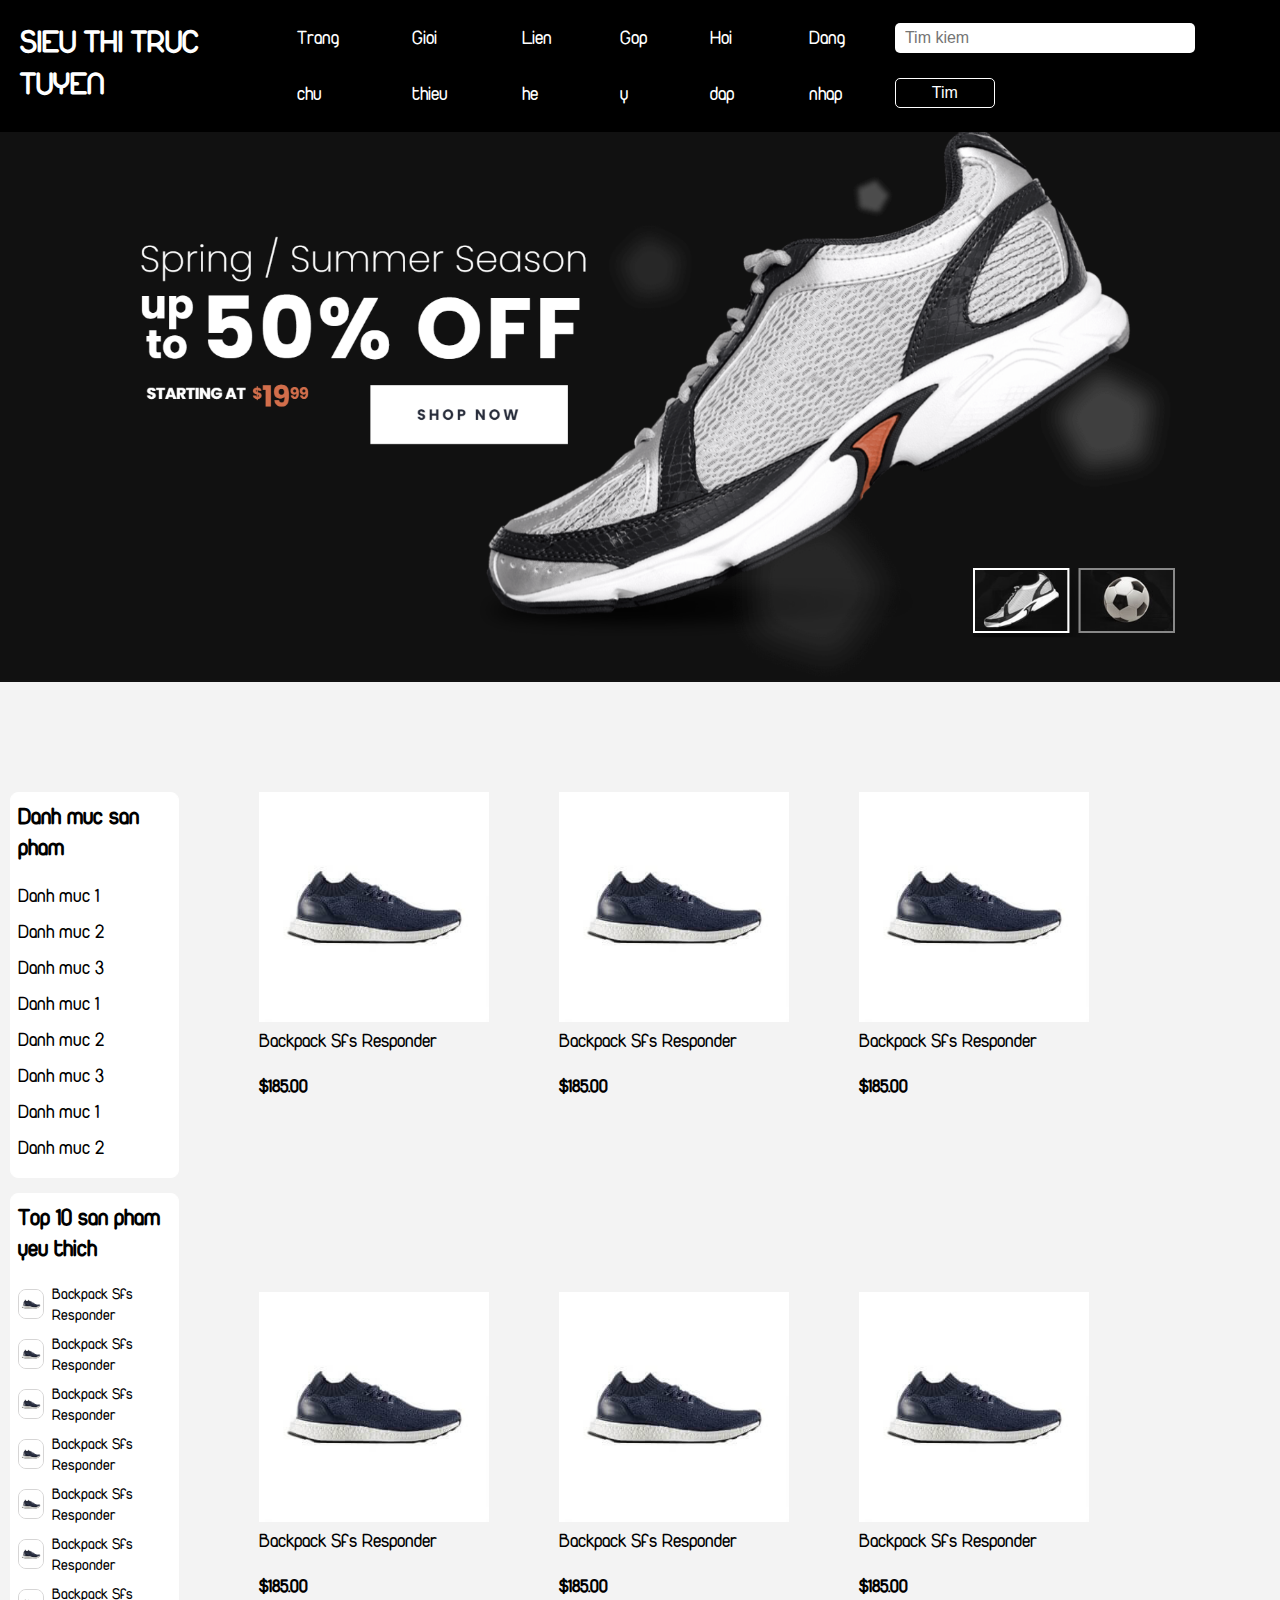
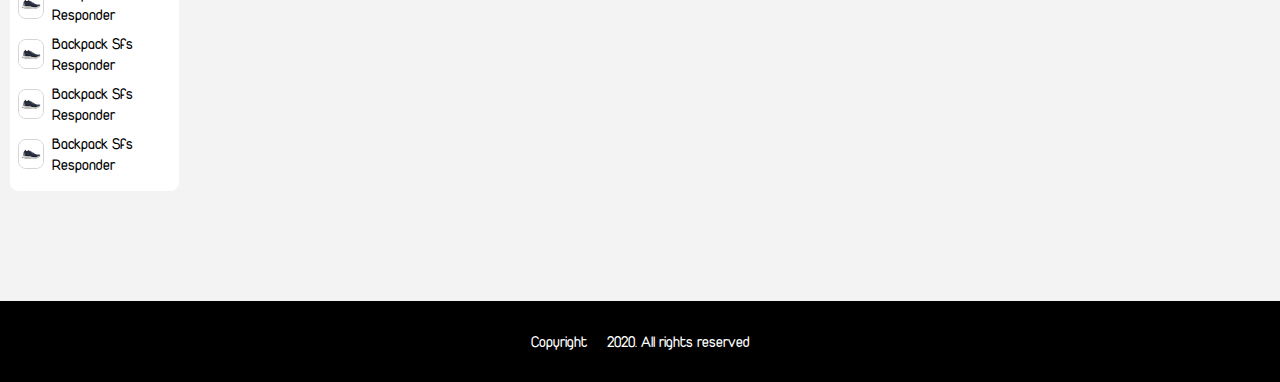
<file: layout/index.html>
<!DOCTYPE html>
<html lang="en">
<head>
    <meta charset="UTF-8">
    <meta name="viewport" content="width=device-width, initial-scale=1.0">
    <title>Document</title>
    <link rel="stylesheet" href="./style.css">
</head>
<body >
    <header>
        <div class="td">
            <h1>SIEU THI TRUC TUYEN</h1>
        </div>
        <div class="menu">
            <ul>
                <li><a href="">Trang chu</a></li>
                <li><a href="">Gioi thieu</a></li>
                <li><a href="">Lien he</a></li>
                <li><a href="">Gop y</a></li>
                <li><a href="">Hoi dap</a></li>
                <li><a href="login.html">Dang nhap</a></li>
            </ul>
        </div>
        <form action="" class="search" >
            <input type="text" name="" id="" placeholder="Tim kiem" required>
            <button>Tim</button>
        </form>
    </header>
    <svg width="80" height="75">

    </svg>
    <div class="slide-show">
        <div class="list-images">
            <img src="img/2.png" alt="" id="anh">
            <img src="img/1.png" alt="" id="anh">
            <img src="img/2.png" alt="" id="anh">
            <img src="img/1.png" alt="" id="anh">
            <img src="img/2.png" alt="" id="anh">
            <img src="img/1.png" alt="" id="anh">
            <img src="img/2.png" alt="" id="anh">
            <img src="img/1.png" alt="" id="anh">
            <img src="img/2.png" alt="" id="anh">
            <img src="img/1.png" alt="" id="anh">
            <img src="img/2.png" alt="" id="anh">
            <img src="img/1.png" alt="" id="anh">
            <img src="img/2.png" alt="" id="anh">
            <img src="img/1.png" alt="" id="anh">
            <img src="img/2.png" alt="" id="anh">
            <img src="img/1.png" alt="" id="anh">
            <img src="img/2.png" alt="" id="anh">
            <img src="img/1.png" alt="" id="anh">
            <img src="img/2.png" alt="" id="anh">
            <img src="img/1.png" alt="" id="anh">
            <img src="img/2.png" alt="" id="anh">
            <img src="img/1.png" alt="" id="anh">
            <img src="img/2.png" alt="" id="anh">
            <img src="img/1.png" alt="" id="anh">
        </div>
    </div>
        
    
    <main>
        <aside>
            <div class="danhmuc">
                <h3>Danh muc san pham</h3>
            <ul>
                <li><a href="">Danh muc 1</a></li>
                <li><a href="">Danh muc 2</a></li>
                <li><a href="">Danh muc 3</a></li>
                <li><a href="">Danh muc 1</a></li>
                <li><a href="">Danh muc 2</a></li>
                <li><a href="">Danh muc 3</a></li>
                <li><a href="">Danh muc 1</a></li>
                <li><a href="">Danh muc 2</a></li>
            
            </ul>
            </div>
            
            <div class="top">
                <h3>Top 10 san pham yeu thich</h3>
                <div class="top-sp">
                    <img src="img/demo18/products/product-1.jpg" alt="">
                    <a href="">Backpack Sfs Responder</a>
                </div>
                <div class="top-sp">
                    <img src="img/demo18/products/product-1.jpg" alt="">
                    <a href="">Backpack Sfs Responder</a>
                </div>
                <div class="top-sp">
                    <img src="img/demo18/products/product-1.jpg" alt="">
                    <a href="">Backpack Sfs Responder</a>
                </div>
                <div class="top-sp">
                    <img src="img/demo18/products/product-1.jpg" alt="">
                    <a href="">Backpack Sfs Responder</a>
                </div>
                <div class="top-sp">
                    <img src="img/demo18/products/product-1.jpg" alt="">
                    <a href="">Backpack Sfs Responder</a>
                </div>
                <div class="top-sp">
                    <img src="img/demo18/products/product-1.jpg" alt="">
                    <a href="">Backpack Sfs Responder</a>
                </div>
                <div class="top-sp">
                    <img src="img/demo18/products/product-1.jpg" alt="">
                    <a href="">Backpack Sfs Responder</a>
                </div>
                <div class="top-sp">
                    <img src="img/demo18/products/product-1.jpg" alt="">
                    <a href="">Backpack Sfs Responder</a>
                </div>
                <div class="top-sp">
                    <img src="img/demo18/products/product-1.jpg" alt="">
                    <a href="">Backpack Sfs Responder</a>
                </div>
                <div class="top-sp">
                    <img src="img/demo18/products/product-1.jpg" alt="">
                    <a href="">Backpack Sfs Responder</a>
                </div>
                
            </div>
           
        </aside>
        <article>
            <div class="sanpham">
                
                <div class="sp">
                    <img src="img/demo18/products/product-1.jpg" alt="">
                    <p><a href="">Backpack Sfs Responder</a></p>
                    <h3>$185.00</h3>
                </div>
                
                
                <div class="sp">
                    <img src="img/demo18/products/product-1.jpg" alt="">
                    <p><a href="">Backpack Sfs Responder</a></p>
                    <h3>$185.00</h3>
                </div>
                <div class="sp">
                    <img src="img/demo18/products/product-1.jpg" alt="">
                    <p><a href="">Backpack Sfs Responder</a></p>
                    <h3>$185.00</h3>
                </div>
                <div class="sp">
                    <img src="img/demo18/products/product-1.jpg" alt="">
                    <p><a href="">Backpack Sfs Responder</a></p>
                    <h3>$185.00</h3>
                </div>
                <div class="sp">
                    <img src="img/demo18/products/product-1.jpg" alt="">
                    <p><a href="">Backpack Sfs Responder</a></p>
                    <h3>$185.00</h3>
                </div>
                <div class="sp">
                    <img src="img/demo18/products/product-1.jpg" alt="">
                    <p><a href="">Backpack Sfs Responder</a></p>
                    <h3>$185.00</h3>
                </div>
                             
            </div>
            
        </article>
    </main>
    <footer>
        <p>Copyright © 2020. All rights reserved</p>
    </footer>
</body>
</html>
<script>
//   var listImages = document.querySelector('.list-images')
//   var imgs = document.getElementsByTagName('img')
//   var length = imgs.length
//   var current = 0;

//   setInterval(() => {
//     if (current == length - 1) {
//        current = 0;
//        listImages.style.transform = `translateX(0px)`
//     }else{
//         current++
//         let width = imgs[0].offsetWidth
//         listImages.style.transform = `translateX(${ width * -1 * current}px)`
//     }
// }    , 4000
// )

var x = ['img/2.png','img/1.png'];
var i = 0;
var interval;
var img = document.querySelector('img');
var length = x.length;
// function next(){
//     i++;
//     if(i >= x.length){
//         i = 0;
//     }
//     document.querySelector('img').src = x[i];
// }

setInterval(function(){
    i++;
    if(i >= x.length){
        i = 0;
    }
    img.src = x[i];
}, 4000);


// function start(){
//     interval = setInterval(next, 4000); 
// }

// start();

</script>
</file>
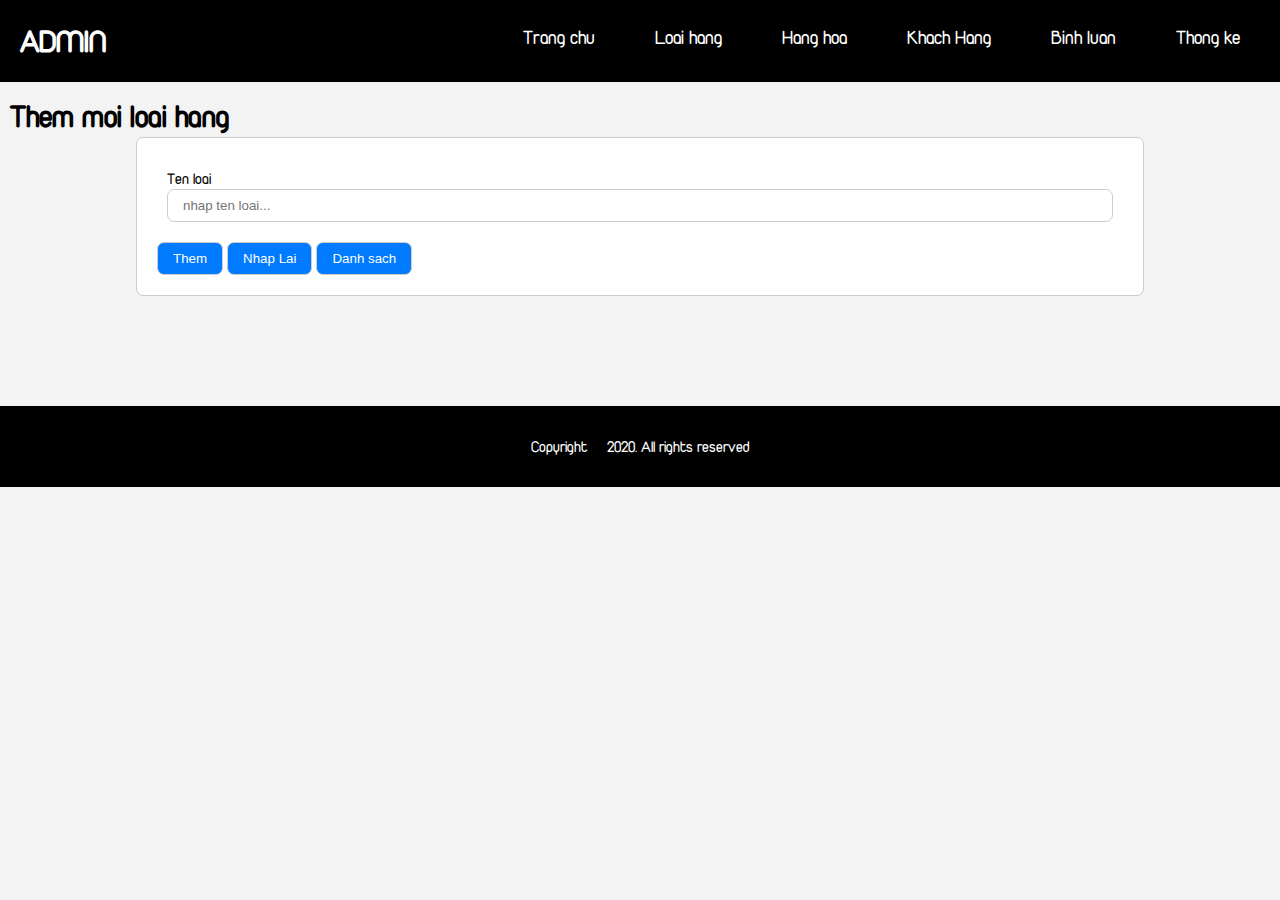
<file: layout/admin.html>
<!DOCTYPE html>
<html lang="en">
<head>
    <meta charset="UTF-8">
    <meta name="viewport" content="width=device-width, initial-scale=1.0">
    <title>Document</title>
    <link rel="stylesheet" href="./style.css">
</head>
<body>
    <header class="header-admin">
        <div class="td">
            <h1>ADMIN</h1>
        </div>
        <div class="menu">
            <ul>
                <li><a href="admin.html">Trang chu</a></li>
                <li><a href="danhmuc.html">Loai hang</a></li>
                <li><a href="">Hang hoa</a></li>
                <li><a href="">Khach Hang</a></li>
                <li><a href="">Binh luan</a></li>
                <li><a href="">Thong ke</a></li>
            </ul>
        </div>
        
    </header>
<section>
    <svg width="80" height="80"   >

    </svg>
</section>
    <div class="row">
        <div class="row-header" >
            <h1>Them moi loai hang</h1>
        </div>
        <div class="row-content">
            <form action="" method="post">
                <div class="row">
                    <label for="">Ten loai</label><br>
                    <input type="text" name="tenloai" placeholder="nhap ten loai...">
                </div>
                <div class="row-btn">
                    <input type="submit" value="Them">
                    <input type="reset" value="Nhap Lai">
                    <a href="danhmuc.html"><input type="button" value="Danh sach"></a>
                </div>
                
            </form>
        </div>
    </div>
    <footer>
        <p>Copyright © 2020. All rights reserved</p>
    </footer>
</body>
</html>
</file>
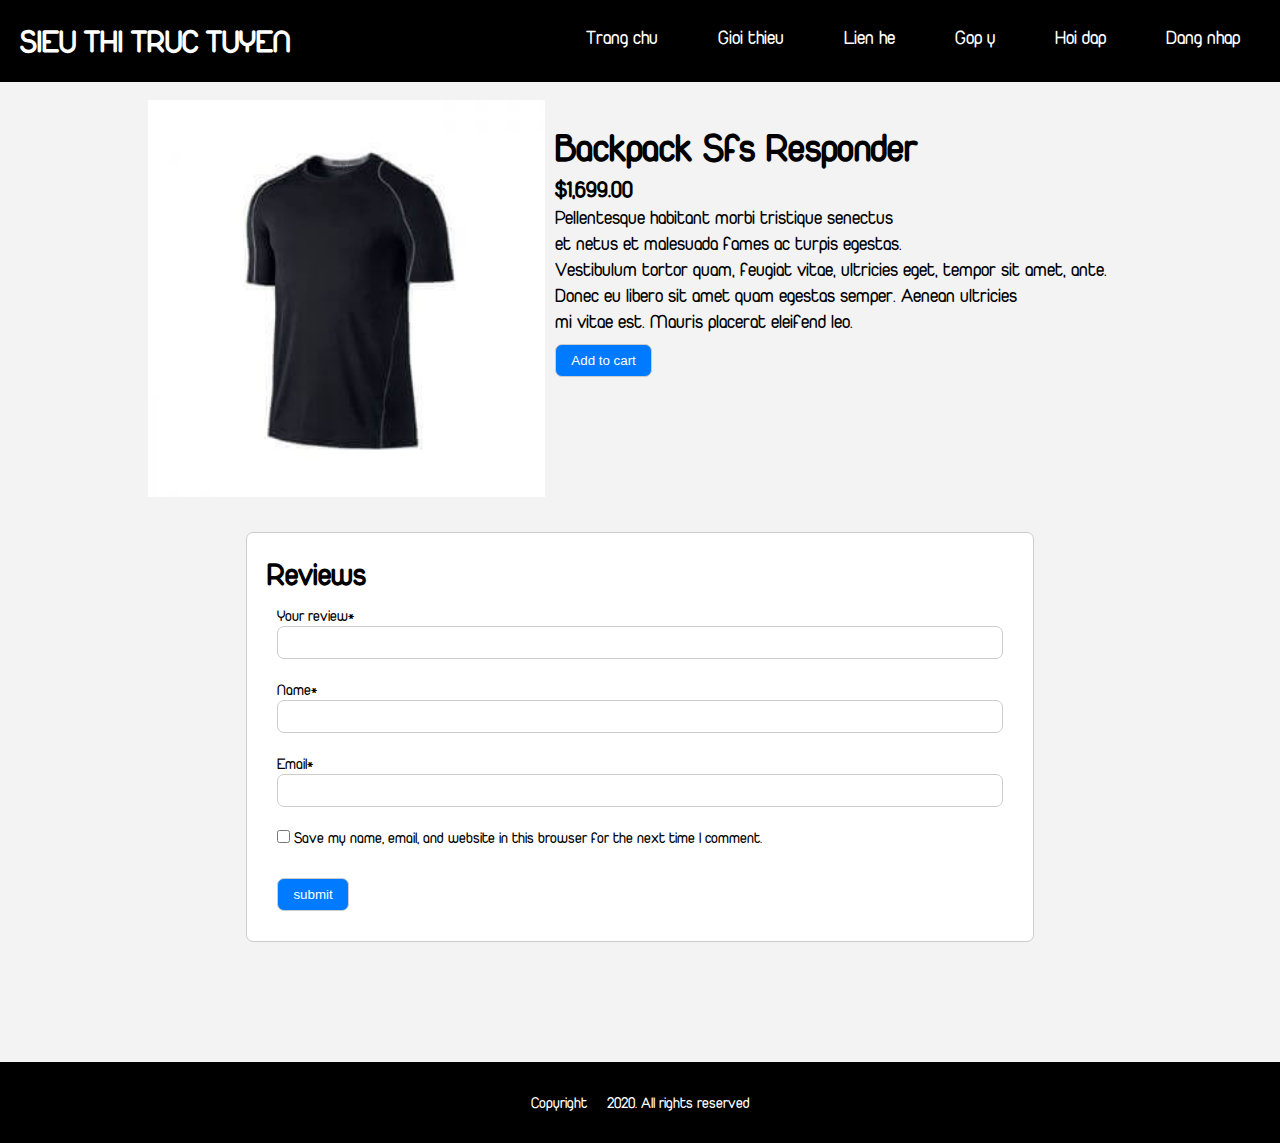
<file: layout/chitiet.html>
<!DOCTYPE html>
<html lang="en">
<head>
    <meta charset="UTF-8">
    <meta name="viewport" content="width=device-width, initial-scale=1.0">
    <title>Document</title>
    <link rel="stylesheet" href="./style.css">
</head>
<body >
    <header>
        <div class="td">
            <h1>SIEU THI TRUC TUYEN</h1>
        </div>
        <div class="menu">
            <ul>
                <li><a href="index.html">Trang chu</a></li>
                <li><a href="">Gioi thieu</a></li>
                <li><a href="">Lien he</a></li>
                <li><a href="">Gop y</a></li>
                <li><a href="">Hoi dap</a></li>
                <li><a href="login.html">Dang nhap</a></li>
            </ul>
        </div>
       
    </header>
    <svg width="80" height="75">

    </svg>
    <div class="product-content">
        <div class="product">
            <div class="detail">
                <div class="detail-image">
                    <img src="img/demo18/products/product-10.jpg" alt="">
                </div>
                <div class="detail-content">
                    <h1>
                        Backpack Sfs Responder</h1>
                        <h3>$1,699.00</h3>
                        <p>Pellentesque habitant morbi tristique senectus <br> 
                            et netus et malesuada fames ac turpis egestas. <br>Vestibulum tortor quam, feugiat vitae, 
                            ultricies eget, tempor sit amet, ante. <br>Donec eu libero sit amet quam egestas semper.
                             Aenean ultricies <br> mi vitae est. Mauris placerat eleifend leo.</p>
                        
                        <button>Add to cart</button>
                
                    </div>
            </div>
        </div>

        <div class="review-content">
            

            

            
        </div>
        <div class="row-content">
            <h1>Reviews</h1>
            <form action="">
                <div class="row">
                    <label for="">Your review*</label><br>
                    <input type="text" name="" id="">
                </div>
                <div class="row">
                    <label for="">Name*</label><br>
                    <input type="text" name="" id="">
                </div>
                <div class="row">
                    <label for="">Email*</label><br>
                    <input type="email" name="" id="">
                </div>
                <div class="row">
                    <input type="checkbox" name="" id=""> Save my name, email, and website in this browser for the next time I comment.
                </div>
                <div class="row">
                    
                    <input type="submit" value="submit">
                </div>
            </form>
        </div>
    </div>
    <footer>
        <p>Copyright © 2020. All rights reserved</p>
    </footer>
</body>
</html>
</file>
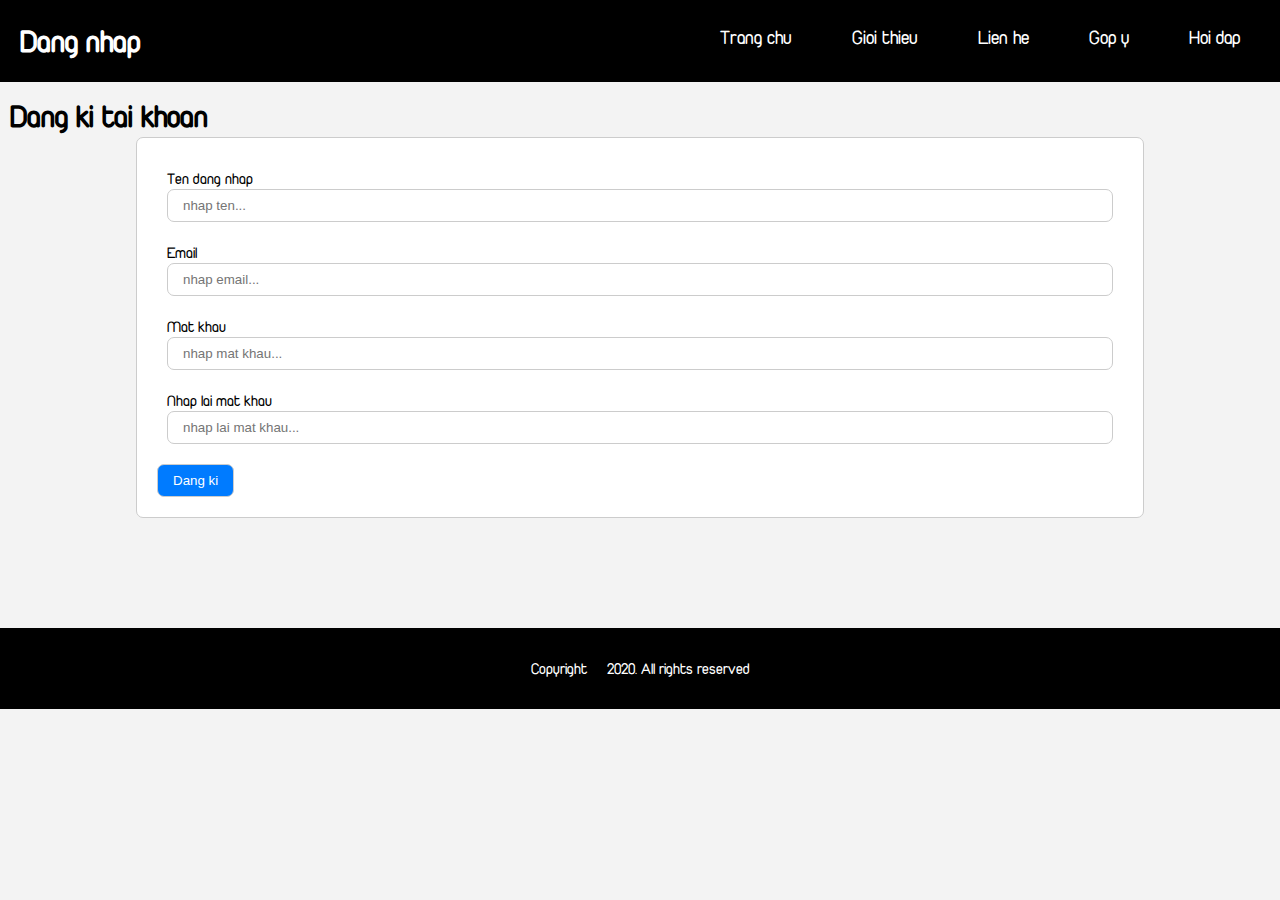
<file: layout/dangki.html>
<!DOCTYPE html>
<html lang="en">
<head>
    <meta charset="UTF-8">
    <meta name="viewport" content="width=device-width, initial-scale=1.0">
    <title>Document</title>
    <link rel="stylesheet" href="./style.css">
</head>
<body>
    <header class="header-admin">
        <div class="td">
            <h1>Dang nhap</h1>
        </div>
        <div class="menu">
            <ul>
                <li><a href="index.html">Trang chu</a></li>
                <li><a href="">Gioi thieu</a></li>
                <li><a href="">Lien he</a></li>
                <li><a href="">Gop y</a></li>
                <li><a href="">Hoi dap</a></li>
            </ul>
        </div>
        
    </header>
<section>
    <svg width="80" height="80"   >

    </svg>
</section>
    <div class="row">
        <div class="row-header" >
            <h1>Dang ki tai khoan</h1>
        </div>
        <div class="row-content">
            <form action="" method="post">
                
                <div class="row">
                    <label for="">Ten dang nhap</label><br>
                    <input type="text" name="ten" placeholder="nhap ten...">
                </div>
                <div class="row">
                    <label for="">Email</label><br>
                    <input type="email" name="email" placeholder="nhap email...">
                </div>
                <div class="row">
                    <label for="">Mat khau</label><br>
                    <input type="text" name="pass" placeholder="nhap mat khau...">
                </div>

                <div class="row">
                    <label for="">Nhap lai mat khau</label><br>
                    <input type="text" name="repass" placeholder="nhap lai mat khau...">
                </div>
   
                <div class="row-btn">
                   <button>Dang ki</button>
                </div>
                
            </form>
        </div>
    </div>
    <footer>
        <p>Copyright © 2020. All rights reserved</p>
    </footer>
</body>
</html>
</file>
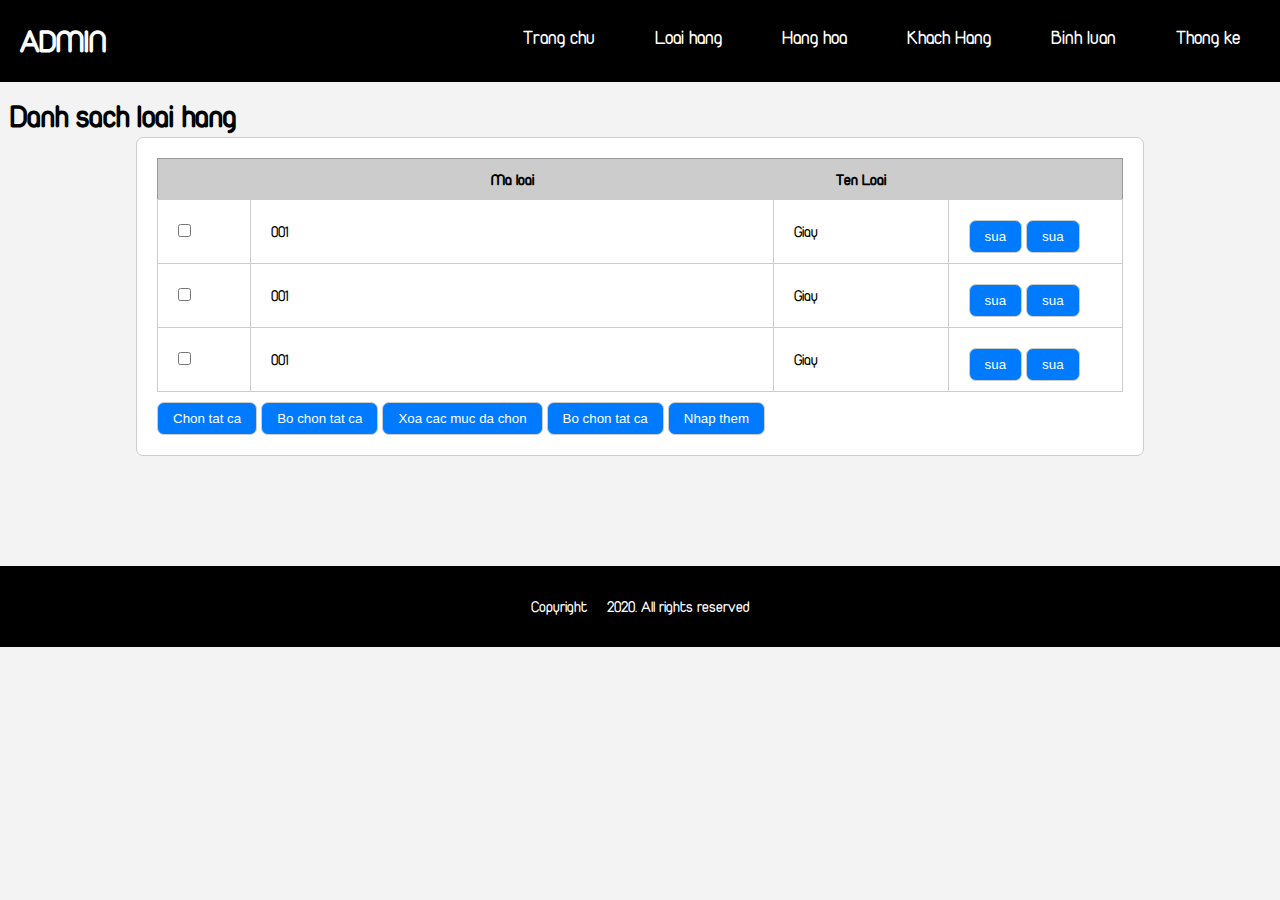
<file: layout/danhmuc.html>
<!DOCTYPE html>
<html lang="en">
<head>
    <meta charset="UTF-8">
    <meta name="viewport" content="width=device-width, initial-scale=1.0">
    <title>Document</title>
    <link rel="stylesheet" href="./style.css">
</head>
<body>
    <header>
        <div class="td">
            <h1>ADMIN</h1>
        </div>
        <div class="menu">
            <ul>
                <li><a href="admin.html">Trang chu</a></li>
                <li><a href="danhmuc.html">Loai hang</a></li>
                <li><a href="">Hang hoa</a></li>
                <li><a href="">Khach Hang</a></li>
                <li><a href="">Binh luan</a></li>
                <li><a href="">Thong ke</a></li>
            </ul>
        </div>
        
    </header>
    <section>
        <svg width="80" height="80"   >

        </svg>
</section>
    <div class="row">
        <div class="row-header">
            <h1>Danh sach loai hang</h1>
        </div>
        <div class="row-content">
            <form action="" method="post">
                <div class="row-tb">
                   <table>
                        <tr>
                            <th></th>
                            <th>Ma loai</th>
                            <th>Ten Loai</th>
                            <th></th>
                        </tr>
                        <tr>
                            <td><input type="checkbox"></td>
                            <td>001</td>
                            <td>Giay</td>
                            <td><input type="button" value="sua">
                                <input type="button" value="sua"></td>
                        </tr>
                        <tr>
                            <td><input type="checkbox"></td>
                            <td>001</td>
                            <td>Giay</td>
                            <td><input type="button" value="sua">
                                <input type="button" value="sua"></td>
                        </tr>
                        <tr>
                            <td><input type="checkbox"></td>
                            <td>001</td>
                            <td>Giay</td>
                            <td><input type="button" value="sua">
                                <input type="button" value="sua"></td>
                        </tr>
                   </table>
                </div>
                <div class="row-btn">
                    <input type="button" value="Chon tat ca">
                    <input type="button" value="Bo chon tat ca">
                    <input type="button" value="Xoa cac muc da chon">
                    <input type="button" value="Bo chon tat ca">
                    <a href="admin.html"><input type="button" value="Nhap them"></a>
                </div>
                
            </form>
        </div>
    </div>
    <footer>
        <p>Copyright © 2020. All rights reserved</p>
    </footer>
</body>
</html>
</file>
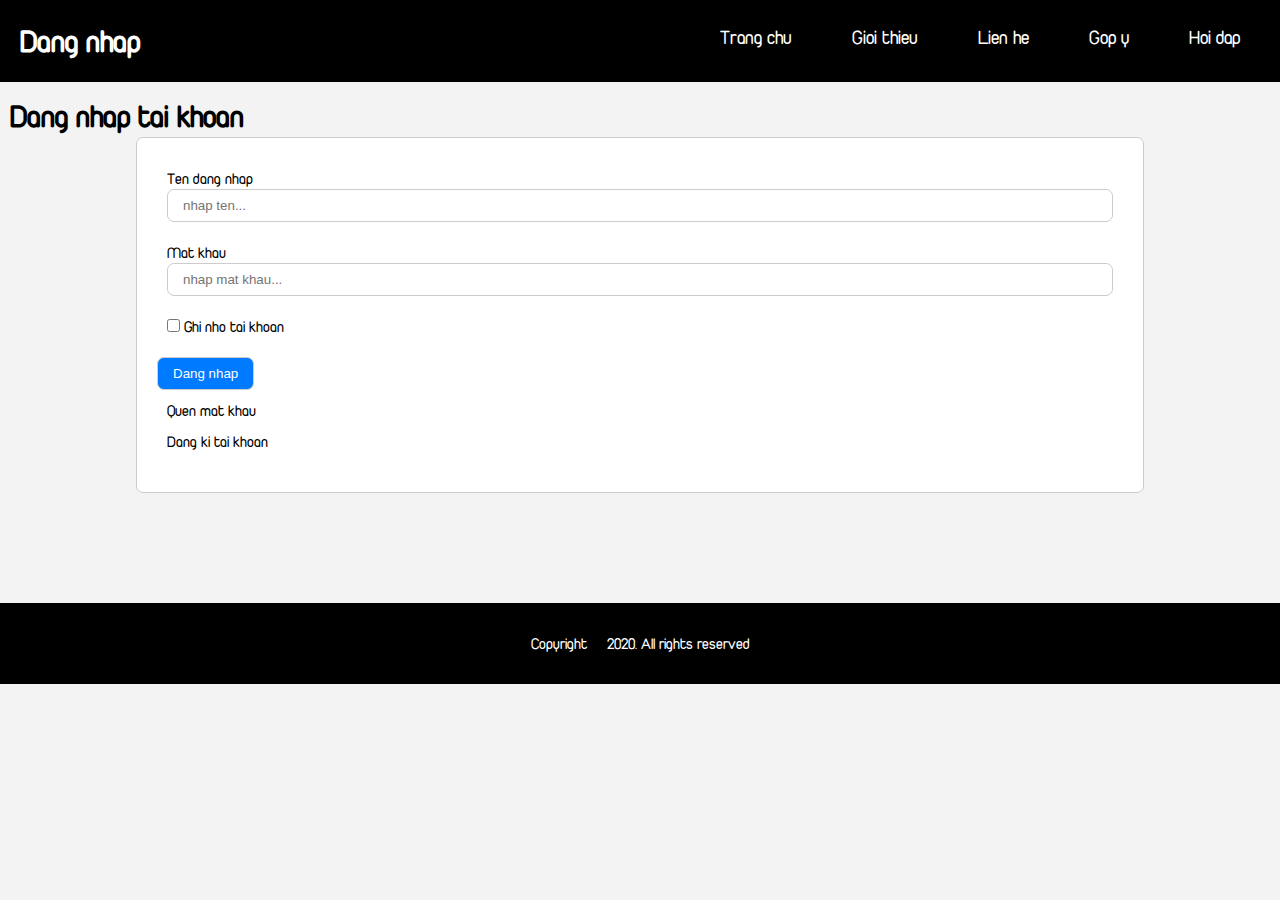
<file: layout/login.html>
<!DOCTYPE html>
<html lang="en">
<head>
    <meta charset="UTF-8">
    <meta name="viewport" content="width=device-width, initial-scale=1.0">
    <title>Document</title>
    <link rel="stylesheet" href="./style.css">
</head>
<body>
    <header class="header-admin">
        <div class="td">
            <h1>Dang nhap</h1>
        </div>
        <div class="menu">
            <ul>
                <li><a href="index.html">Trang chu</a></li>
                <li><a href="">Gioi thieu</a></li>
                <li><a href="">Lien he</a></li>
                <li><a href="">Gop y</a></li>
                <li><a href="">Hoi dap</a></li>
            </ul>
        </div>
        
    </header>
<section>
    <svg width="80" height="80"   >

    </svg>
</section>
    <div class="row">
        <div class="row-header" >
            <h1>Dang nhap tai khoan</h1>
        </div>
        <div class="row-content">
            <form action="" method="post">
                <div class="row">
                    <label for="">Ten dang nhap</label><br>
                    <input type="text" name="ten" placeholder="nhap ten...">
                </div>
                <div class="row">
                    <label for="">Mat khau</label><br>
                    <input type="text" name="pass" placeholder="nhap mat khau...">
                </div>
                <div class="row">
                    <input type="checkbox" name="ten" placeholder="nhap ten...">  Ghi nho tai khoan
                </div>
                
                <div class="row-btn">
                   <button>Dang nhap</button>
                </div>
                <div class="row">
                    <p><a href="dangki.html">Quen mat khau</a></p>  
                    <p><a href="">Dang ki tai khoan</a></p>
                </div>
            </form>
        </div>
    </div>
    <footer>
        <p>Copyright © 2020. All rights reserved</p>
    </footer>
</body>
</html>
</file>
<file: layout/style.css>
* {
    margin: 0;
    padding: 0;
    box-sizing: border-box;
}

body {
    font-family: 'myfont';
    background-color:rgb(243, 243, 243);
}
@font-face {
    font-family: 'myfont';
    src: url(font/UTM\ Duepuntozero.ttf);
}
header {
    background-color: black;
    color: white;
    padding: 10px;
    position: fixed;
   
    width: 100%;
    display: flex;
    justify-content: space-between;
   
}
header .search{
    line-height: 55px;
    margin-right: 20px;
    
}
header .search input{
    width: 300px;
    height: 30px;
    border-radius: 5px;
    border: none;
    padding: 0 10px;
    font-size: 16px;
    
}

header .search button{
    width: 100px;
    height: 30px;
    border-radius: 5px;
    border: 1px solid white;    
    background-color: rgb(0, 0, 0);
    color: white;
    font-size: 16px;
    line-height: 10px;
}

header .search button:hover{
    background-color:rgb(189, 189, 189);
    color: black;
    cursor: pointer;
    
}
.td {
    float: left;
    padding: 10px;
}
.menu ul {
    list-style: none;
    display: flex;
    justify-content: center;
    line-height: 55px;
}

.menu ul li {
    padding: 0 30px;
}

.menu ul li a {
    text-decoration: none;
    color: white;
    font-size: 20px;
}

.slide-show {
    
    background-color: rgb(18, 18, 18);
}

main {
    margin-top: 100px;
    display: flex;
    justify-content: space-between;
    
}

aside {
    flex: 0.5;
    padding: 10px;
    
}
aside h3 {
    margin-bottom: 20px;
    font-size: 24px;
}
.danhmuc {
    border: 0.5px solid white;
    background-color: white;
    border-radius: 8px;
    height: max-content;
    padding: 7px;
}

.top{
    margin-top: 15px;
    border: 0.5px solid white;
    background-color: white;
    border-radius: 8px;
    height: max-content;
    padding: 7px;
}
aside ul {
    list-style: none;
    
}
aside ul li:hover {
    background-color: rgb(243, 243, 243);
    border-radius: 8px;
    width: 100%;
   
   
}
aside ul li a { 
    text-decoration: none;
    color: black;
    display: block;
    margin-bottom: 10px;
    font-size: 20px;
}
article {
    flex: 3;
    display: flex;
    flex-wrap: wrap;
    justify-content: space-between;
    padding: 10px;
    padding-left: 70px;
}

.sanpham {
    display: flex;
    flex-wrap: wrap;
}
.sp {
    width: 300px;
}
.sp p a{
    text-decoration: none;
    color: black;
    font-size: 20px;
    margin-bottom: 20px;
    display: block;
}
.sp img {
    width: 100%;
    width: 230px;
}
.top-sp img{
    width: 17%;
    height: 30px;
    border: 0.5px solid rgb(214, 213, 213);
    border-radius: 8px;
    margin-right: 8px;
}
.top-sp{
    display: flex;
    align-items: center;
    margin-bottom: 8px;
    
}
.top-sp a{
    text-decoration: none;
    color: black;
    float: right;
}

.top-sp:hover{
    background-color: rgb(243, 243, 243);
    border-radius: 8px;
    width: 100%;    
   
}
footer {
    margin-top: 100px;
    background-color: black;
    color: white;
    text-align: center;
    padding: 30px;
    bottom: 0;
    width: 100%;    
    
}


.row-content{
    background-color: white;
    padding: 20px ;
    border: 1px solid #ccc;
    width: 80%;
    margin: 0 auto;
    border-radius: 7px;
}

.row-content input[type="text"],
.row-content input[type="email"],
.row-content input[type="password"]{
   
    width: 100%;
    border: 1px solid #ccc;
    padding: 8px 15px;
    border-radius: 7px;
}

.row-content input[type="submit"],
.row-content input[type="reset"],
.row-content input[type="button"]

{
    margin-top: 10px;
    background-color: #007bff;
    color: white;
    padding: 8px 15px;
    border: 1px solid #ccc;
    border-radius: 7px;
    cursor: pointer;
}


.row-tb table{
    width: 100%;
    border-collapse: collapse;
    border: 1px solid #999;
}

.row-tb table th:nth-child(1){
    width: 5%;
    padding: 20px 0;
    background-color: #ccc; 
}

.row-tb table th:nth-child(2){
    width: 30%;
    background-color: #ccc;
}

.row-tb table th:nth-child(3){
    width: 10%;
    background-color: #ccc;
}

.row-tb table th:nth-child(4){
    width: 10%;
    background-color: #ccc; 
}

.row-tb table th:nth-child(5){
    width: 5%;
    background-color: #ccc; 
}
.row-tb table th:nth-child(6){
    width: 5%;
    background-color: #ccc; 
}
.row-tb table th:nth-child(7){
    width: 5%;
    background-color: #ccc; 
}
.row-tb table td{
    padding: 10px 20px;
    border: 1px solid #ccc;
}

button{
    margin-top: 10px;
    background-color: #007bff;
    color: white;
    padding: 8px 15px;
    border: 1px solid #ccc;
    border-radius: 7px;
    cursor: pointer;
}

.row p a{
    text-decoration: none;
    color: black;
    display: block;
    margin-bottom: 10px;
   
}
.row{
    padding: 10px;
}

.slide-show{
    
    overflow: hidden;
    
}
.slide-show img {
    max-width: 100%;
   
}
.list-images{
    display: flex;
    transition: 0.5s;
}
.product-content{
    padding: 20px;
    width: 80%;
    margin: 0 auto;
}
.detail{
    display: flex;
    justify-content: space-between;
    
    
}
.detail-content{
    width: 60%;
    font-size: 20px;
    padding: 10px;
    margin-top: 10px;
    
}

.detail-image img{
    width: 100%;
    margin-right: 100px;
    margin-bottom: 30px;
}
</file>
